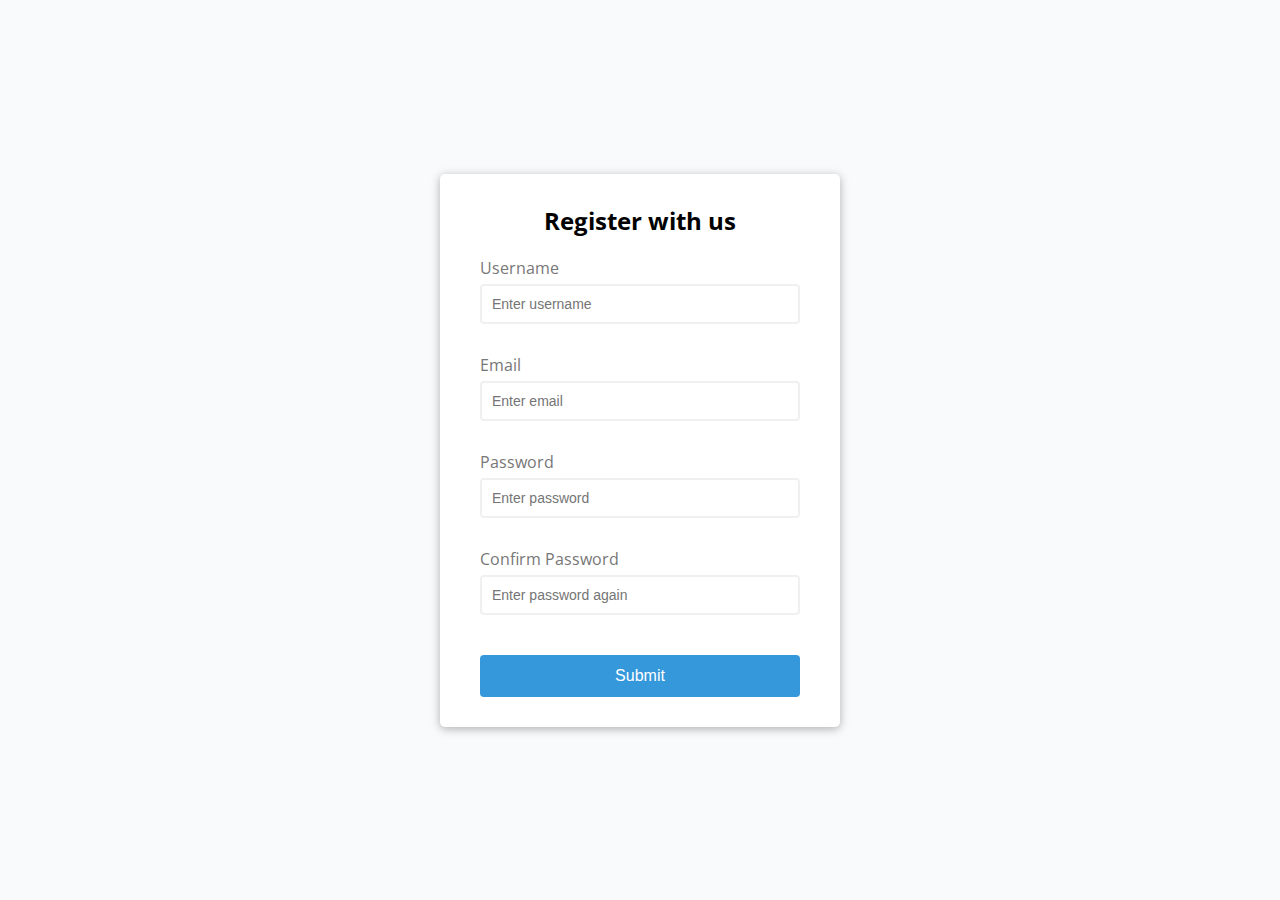
<file: project1/index.html>
<!DOCTYPE html>
<html lang="en">
  <head>
    <meta charset="UTF-8" />
    <title>Form Validator</title>
    <link rel="stylesheet" href="style.css" />
  </head>
  <body>
    <div class="container">
      <form id="form" class="form">
        <h2>Register with us</h2>        
        <div class="form-control">
          <label for="username">Username</label>
          <input type="text" id="username" placeholder="Enter username" />
          <small>Error message</small>
        </div>
        <div class="form-control">
          <label for="email">Email</label>
          <input type="text" id="email" placeholder="Enter email" />
          <small>Error message</small>
        </div>
        <div class="form-control">
          <label for="password">Password</label>
          <input type="password" id="password" placeholder="Enter password" />
          <small>Error message</small>
        </div>
        <div class="form-control">
          <label for="password2">Confirm Password</label>
          <input type="password" id="password2" placeholder="Enter password again" />
          <small>Error message</small>
        </div>
        <button>Submit</button>
      </form>
    </div>

    <script src="script.js"></script>
  </body>
</html>
</file>
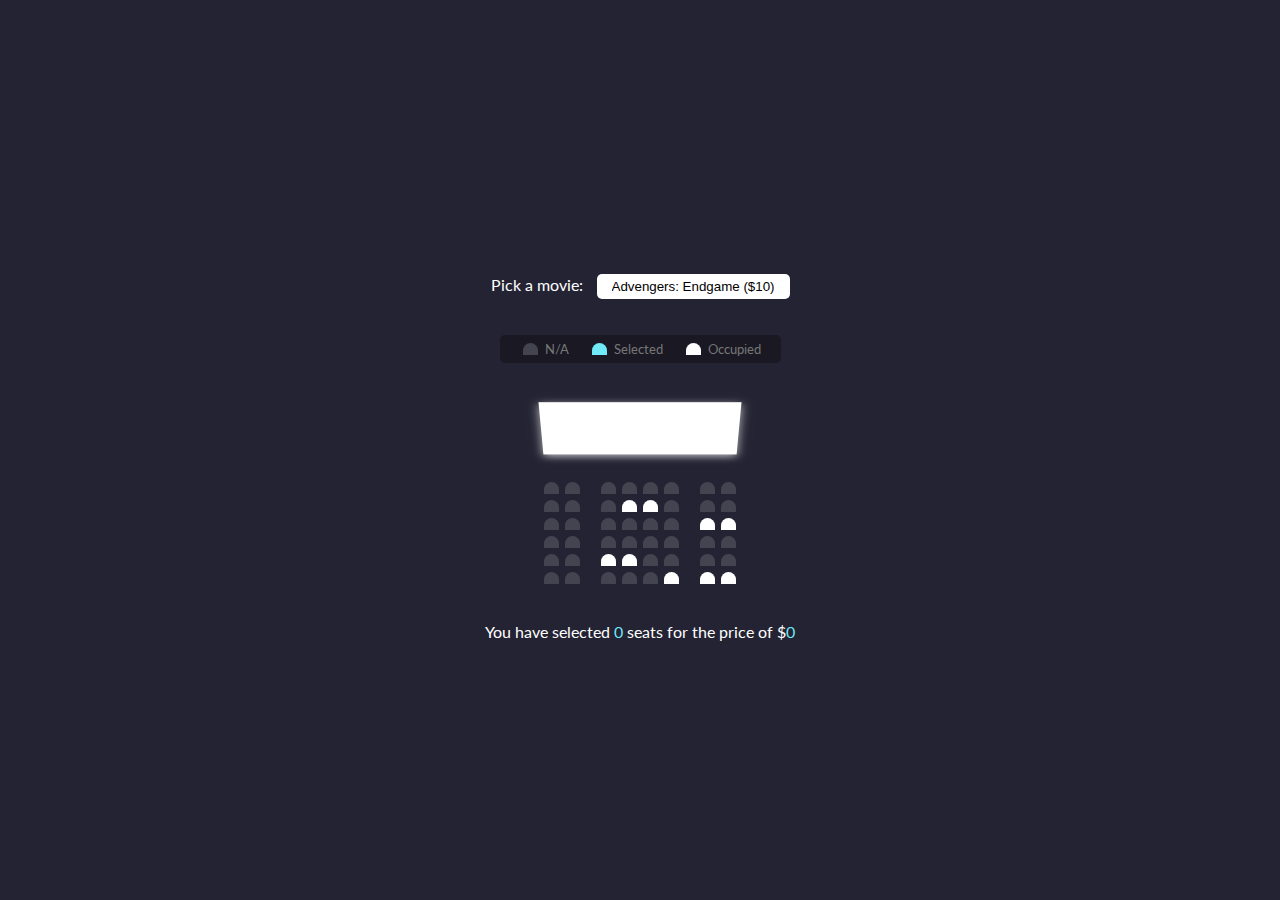
<file: project2/index.html>
<!DOCTYPE html>
<html lang="en">
<head>
    <meta charset="UTF-8">    
    <title>Movie Seat Booking</title>
    <link rel="stylesheet" href="style.css">
</head>
<body>

    <div class="movie-container">
        <label>Pick a movie:</label>
        <select id="movie">
            <option value="10">Advengers: Endgame ($10)</option>
            <option value="12">Joker ($12)</option>
            <option value="8">Toy Story 4 ($8)</option>
            <option value="9">The Lion King ($9)</option>
        </select>
    </div>

    <ul class="showcase">
        <li>
            <div class="seat"></div>
            <small>N/A</small>
        </li>
        <li>
            <div class="seat selected"></div>
            <small>Selected</small>
        </li>
        <li>
            <div class="seat occupied"></div>
            <small>Occupied</small>
        </li>
    </ul>

    <div class="container">
        <div class="screen"></div>
        <div class="row">
            <div class="seat"></div>
            <div class="seat"></div>
            <div class="seat"></div>
            <div class="seat"></div>
            <div class="seat"></div>
            <div class="seat"></div>
            <div class="seat"></div>
            <div class="seat"></div>
        </div>
        <div class="row">
            <div class="seat"></div>
            <div class="seat"></div>
            <div class="seat"></div>
            <div class="seat occupied"></div>
            <div class="seat occupied"></div>
            <div class="seat"></div>
            <div class="seat"></div>
            <div class="seat"></div>
        </div>
        <div class="row">
            <div class="seat"></div>
            <div class="seat"></div>
            <div class="seat"></div>
            <div class="seat"></div>
            <div class="seat"></div>
            <div class="seat"></div>
            <div class="seat occupied"></div>
            <div class="seat occupied"></div>
        </div>
        <div class="row">
            <div class="seat"></div>
            <div class="seat"></div>
            <div class="seat"></div>
            <div class="seat"></div>
            <div class="seat"></div>
            <div class="seat"></div>
            <div class="seat"></div>
            <div class="seat"></div>
        </div>
        <div class="row">
            <div class="seat"></div>
            <div class="seat"></div>
            <div class="seat occupied"></div>
            <div class="seat occupied"></div>
            <div class="seat"></div>
            <div class="seat"></div>
            <div class="seat"></div>
            <div class="seat"></div>
        </div>
        <div class="row">
            <div class="seat"></div>
            <div class="seat"></div>
            <div class="seat"></div>
            <div class="seat"></div>
            <div class="seat"></div>
            <div class="seat occupied"></div>
            <div class="seat occupied"></div>
            <div class="seat occupied"></div>
        </div>
    </div>
    <p class="text">You have selected 
        <span id="count">0</span> seats for the price of 
        $<span id="total">0</span></p>

  <script src="script.js"></script>  
</body>
</html>
</file>
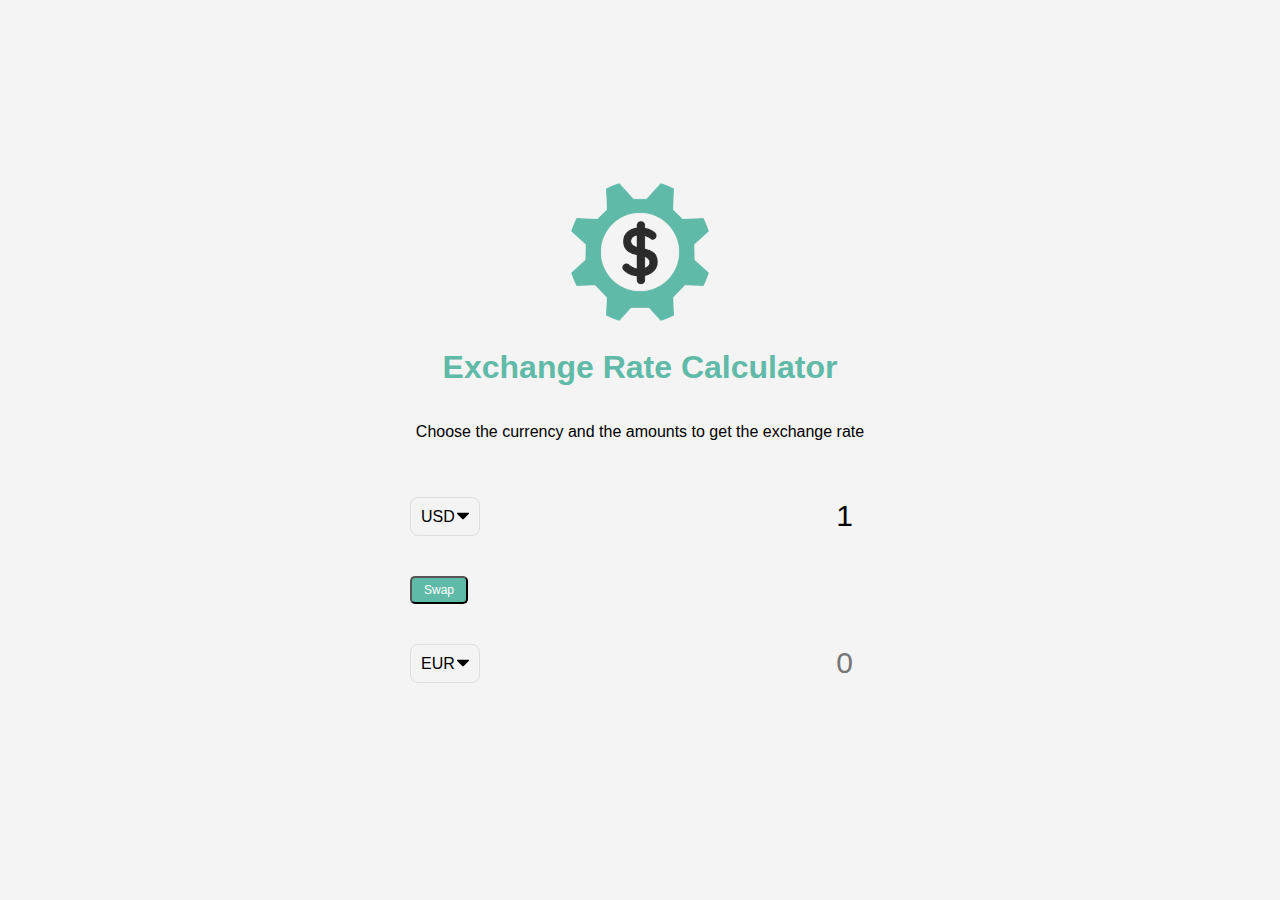
<file: project4/index.html>
<!DOCTYPE html>
<html lang="en">
  <head>
    <meta charset="UTF-8" />
    <meta name="viewport" content="width=device-width, initial-scale=1.0" />
    <meta http-equiv="X-UA-Compatible" content="ie=edge" />
    <title>Exchange Rate Calculator</title>
    <link rel="stylesheet" href="style.css" />
  </head>
  <body>
    <img src="img/money.png" alt="" class="money-img" />
    <h1>Exchange Rate Calculator</h1>
    <p>Choose the currency and the amounts to get the exchange rate</p>

    <div class="container">
      <div class="currency">
        <select id="currency-one">
          <option value="AED">AED</option>
          <option value="ARS">ARS</option>
          <option value="AUD">AUD</option>
          <option value="BGN">BGN</option>
          <option value="BRL">BRL</option>
          <option value="BSD">BSD</option>
          <option value="CAD">CAD</option>
          <option value="CHF">CHF</option>
          <option value="CLP">CLP</option>
          <option value="CNY">CNY</option>
          <option value="COP">COP</option>
          <option value="CZK">CZK</option>
          <option value="DKK">DKK</option>
          <option value="DOP">DOP</option>
          <option value="EGP">EGP</option>
          <option value="EUR">EUR</option>
          <option value="FJD">FJD</option>
          <option value="GBP">GBP</option>
          <option value="GTQ">GTQ</option>
          <option value="HKD">HKD</option>
          <option value="HRK">HRK</option>
          <option value="HUF">HUF</option>
          <option value="IDR">IDR</option>
          <option value="ILS">ILS</option>
          <option value="INR">INR</option>
          <option value="ISK">ISK</option>
          <option value="JPY">JPY</option>
          <option value="KRW">KRW</option>
          <option value="KZT">KZT</option>
          <option value="MXN">MXN</option>
          <option value="MYR">MYR</option>
          <option value="NOK">NOK</option>
          <option value="NZD">NZD</option>
          <option value="PAB">PAB</option>
          <option value="PEN">PEN</option>
          <option value="PHP">PHP</option>
          <option value="PKR">PKR</option>
          <option value="PLN">PLN</option>
          <option value="PYG">PYG</option>
          <option value="RON">RON</option>
          <option value="RUB">RUB</option>
          <option value="SAR">SAR</option>
          <option value="SEK">SEK</option>
          <option value="SGD">SGD</option>
          <option value="THB">THB</option>
          <option value="TRY">TRY</option>
          <option value="TWD">TWD</option>
          <option value="UAH">UAH</option>
          <option value="USD" selected>USD</option>
          <option value="UYU">UYU</option>
          <option value="VND">VND</option>
          <option value="ZAR">ZAR</option>
        </select>
        <input type="number" id="amount-one" placeholder="0" value="1" />
      </div>

      <div class="swap-rate-container">
        <button class="btn" id="swap">
          Swap
        </button>
        <div class="rate" id="rate"></div>
      </div>

      <div class="currency">
        <select id="currency-two">
          <option value="AED">AED</option>
          <option value="ARS">ARS</option>
          <option value="AUD">AUD</option>
          <option value="BGN">BGN</option>
          <option value="BRL">BRL</option>
          <option value="BSD">BSD</option>
          <option value="CAD">CAD</option>
          <option value="CHF">CHF</option>
          <option value="CLP">CLP</option>
          <option value="CNY">CNY</option>
          <option value="COP">COP</option>
          <option value="CZK">CZK</option>
          <option value="DKK">DKK</option>
          <option value="DOP">DOP</option>
          <option value="EGP">EGP</option>
          <option value="EUR" selected>EUR</option>
          <option value="FJD">FJD</option>
          <option value="GBP">GBP</option>
          <option value="GTQ">GTQ</option>
          <option value="HKD">HKD</option>
          <option value="HRK">HRK</option>
          <option value="HUF">HUF</option>
          <option value="IDR">IDR</option>
          <option value="ILS">ILS</option>
          <option value="INR">INR</option>
          <option value="ISK">ISK</option>
          <option value="JPY">JPY</option>
          <option value="KRW">KRW</option>
          <option value="KZT">KZT</option>
          <option value="MXN">MXN</option>
          <option value="MYR">MYR</option>
          <option value="NOK">NOK</option>
          <option value="NZD">NZD</option>
          <option value="PAB">PAB</option>
          <option value="PEN">PEN</option>
          <option value="PHP">PHP</option>
          <option value="PKR">PKR</option>
          <option value="PLN">PLN</option>
          <option value="PYG">PYG</option>
          <option value="RON">RON</option>
          <option value="RUB">RUB</option>
          <option value="SAR">SAR</option>
          <option value="SEK">SEK</option>
          <option value="SGD">SGD</option>
          <option value="THB">THB</option>
          <option value="TRY">TRY</option>
          <option value="TWD">TWD</option>
          <option value="UAH">UAH</option>
          <option value="USD">USD</option>
          <option value="UYU">UYU</option>
          <option value="VND">VND</option>
          <option value="ZAR">ZAR</option>
        </select>
        <input type="number" id="amount-two" placeholder="0" />
      </div>
    </div>

    <script src="script.js"></script>
  </body>
</html>
</file>
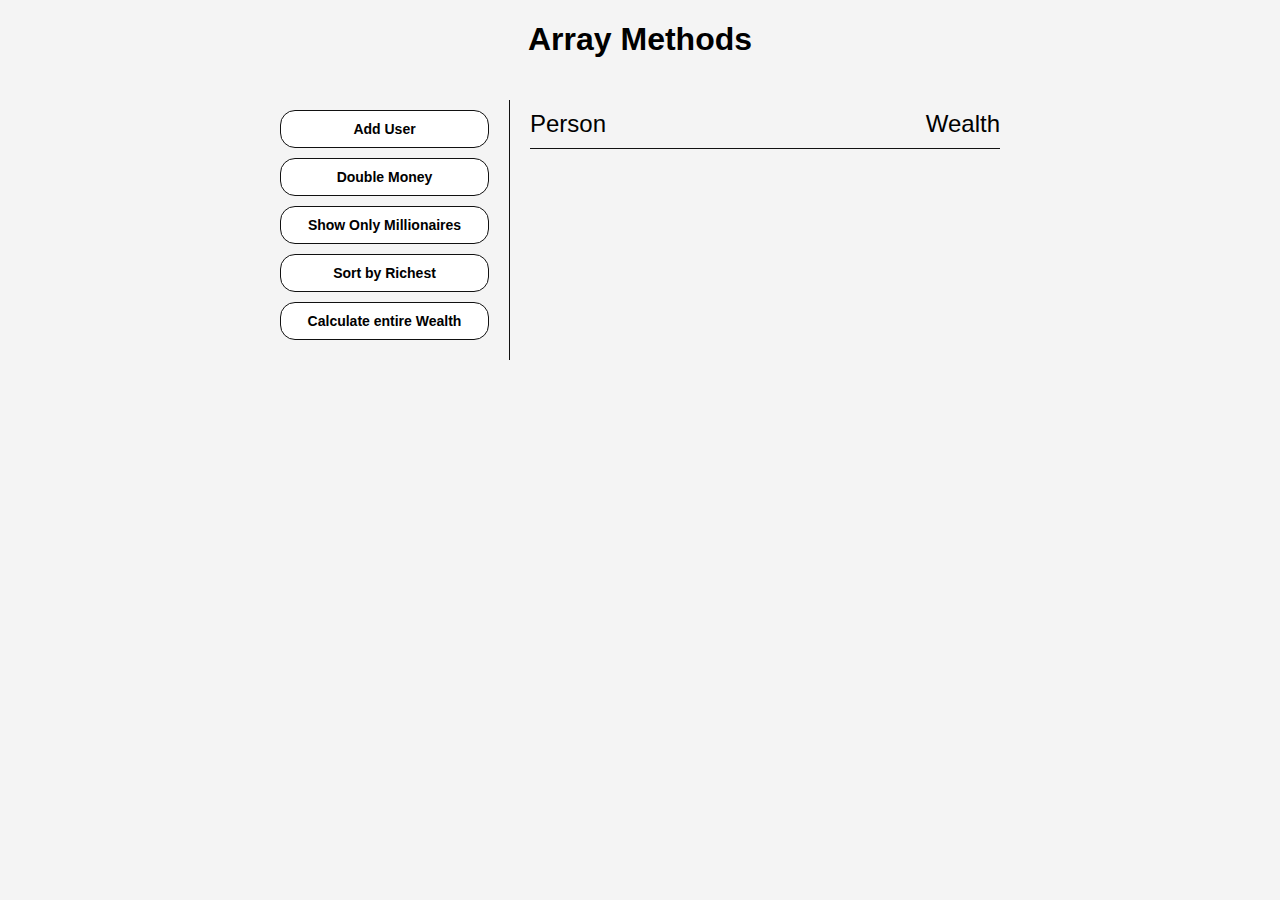
<file: project5/index.html>
<!DOCTYPE html>
<html lang="en">
<head>
    <meta charset="UTF-8">
    
    <link rel="stylesheet" href="style.css">
    <title>Array methods</title>
</head>
<body>
    <h1>Array Methods</h1>
    <div class="container">
        <aside>
            <button id="add-user">Add User</button>
            <button id="double">Double Money</button>
            <button id="show-millionaires">Show Only Millionaires</button>
            <button id="sort">Sort by Richest</button>
            <button id="calculate-wealth">Calculate entire Wealth</button>
        </aside>
        <main id="main">
            <h2><strong>Person</strong> Wealth</h2>
        </main>
    </div>
 <script src="script.js"></script>   
</body>
</html>
</file>
<file: project1/style.css>
@import url("https://fonts.googleapis.com/css2?family=Open+Sans&display=swap");

:root {
  --success-color: #2ecc71;
  --error-color: #e74c3c;
}

* {
  box-sizing: border-box;
}

body {
  background-color: #f9fafb;
  font-family: "Open Sans", sans-serif;
  display: flex;
  align-items: center;
  justify-content: center;
  min-height: 100vh;
  margin: 0;
}

h2 {
  text-align: center;
  margin: 0 0 20px;
}

.container {
  background-color: #fff;
  border-radius: 5px;
  box-shadow: 0 2px 10px rgba(0, 0, 0, 0.3);
  width: 400px;
}

.form {
  padding: 30px 40px;
}

.form-control {
  margin-bottom: 10px;
  padding-bottom: 20px;
  position: relative;
}

.form-control label {
  color: #777;
  display: block;
  margin-bottom: 5px;
}

.form-control input {
  border: 2px solid #f0f0f0;
  border-radius: 4px;
  display: block;
  width: 100%;
  padding: 10px;
  font-size: 14px;
}

.form-control input:focus {
  outline: 0;
  border-color: #777;
}

.form-control.success input {
  border-color: var(--success-color);
}

.form-control.error input {
  border-color: var(--error-color);
}

small {
  color: var(--error-color);
  position: absolute;
  bottom: 0;
  left: 0;
  visibility: hidden;
}

.form-control.error small {
  visibility: visible;
}

.form button {
  cursor: pointer;
  background-color: #3498db;
  border: 2px solid #3498db;
  border-radius: 4px;
  color: #fff;
  display: block;
  font-size: 16px;
  padding: 10px;
  margin-top: 20px;
  width: 100%;
}
</file>
<file: project2/style.css>
@import url('https://fonts.googleapis.com/css2?family=Lato:wght@300&display=swap');

*{
    box-sizing: border-box;
}

body{
    background-color: #242333;
    color: #fff;
    display: flex;
    flex-direction: column;
    align-items: center;
    justify-content: center;
    height: 100vh;
    font-family: "Lato", sans-serif;
    margin: 0;
}

.movie-container{
    margin: 20px 0;
}

.movie-container select{
    background-color: #fff;
    border: 0;
    border-radius: 5px;
    margin-left: 10px; 
    padding: 5px 15px 5px 15px;
    font-size: 14;
    appearance: none;
    -moz-appearance: none;
    -webkit-appearance: none;    
}

.container{
    perspective: 1000px;
    margin-bottom: 30px;
}

.seat.selected{
    background-color: #6feaf6;
}

.seat.occupied{
    background-color: #fff;
}

.seat:nth-of-type(2){
    margin-right: 18px;
}

.seat:nth-last-of-type(2){
    margin-left: 18px;
}
    
.seat{
    background-color: #444451;
    height: 12px;
    width: 15px;
    margin: 3px;
    border-top-left-radius: 10px;
    border-top-right-radius: 10px;
}

.seat:not(.occupied):hover{
    cursor: pointer;
    transform: scale(1.2);
}

.showcase .seat:not(.occupied):hover{
    cursor: default;
    transform: scale(1);
}

.showcase{
    background: rgba(0, 0, 0, 0.3);
    padding: 5px 10px;
    border-radius: 5px;
    color: #777;
    list-style-type: none;
    display: flex;
    justify-content: space-between;
}
.showcase li{
    display: flex;
    align-items: center;
    justify-content: center;
    margin: 0 10px;
}

.showcase li small{
    margin-left: 4px;
}

.row{
    display: flex;
}

.screen{
    background: #fff;
    height: 70px;
    width: 100%;
    margin: 15px 0;
    transform: rotateX(-45deg);
    box-shadow: 0 3px 10px rgba(255, 255, 255, 0.7);
}

p.text{
    margin: 5px 0;
}

p.text span{
    color: #6feaf6;
}
</file>
<file: project4/style.css>
:root {
  --primary-color: #5fbaa7;
}

* {
  box-sizing: border-box;
}

body {
  background-color: #f4f4f4;
  font-family: Arial, Helvetica, sans-serif;
  display: flex;
  flex-direction: column;
  align-items: center;
  justify-content: center;
  height: 100vh;
  margin: 0;
  padding: 20px;
}

h1 {
  color: var(--primary-color);
}

p {
  text-align: center;
}

.btn {
  color: #fff;
  background-color: var(--primary-color);
  border-radius: 5px;
  font-size: 12px;
  padding: 5px 12px;
}

.money-img {
  width: 150px;
}

.currency {
  padding: 40px 0;
  display: flex;
  align-items: center;
  justify-content: space-between;
}

.currency select {
  padding: 10px 20px 10px 10px;
  -moz-appearance: none;
  -webkit-appearance: none;
  appearance: none;
  border: 1px solid #dedede;
  font-size: 16px;
  background-color: transparent;
  background-image: url("data:image/svg+xml;charset=US-ASCII,%3Csvg%20xmlns%3D%22http%3A%2F%2Fwww.w3.org%2F2000%2Fsvg%22%20width%3D%22292.4%22%20height%3D%22292.4%22%3E%3Cpath%20fill%3D%22%20000002%22%20d%3D%22M287%2069.4a17.6%2017.6%200%200%200-13-5.4H18.4c-5%200-9.3%201.8-12.9%205.4A17.6%2017.6%200%200%200%200%2082.2c0%205%201.8%209.3%205.4%2012.9l128%20127.9c3.6%203.6%207.8%205.4%2012.8%205.4s9.2-1.8%2012.8-5.4L287%2095c3.5-3.5%205.4-7.8%205.4-12.8%200-5-1.9-9.2-5.5-12.8z%22%2F%3E%3C%2Fsvg%3E");
  background-position: right 10px top 50%, 0, 0;
  background-size: 12px auto, 100%;
  background-repeat: no-repeat;
  border-radius: 8px;
}

.currency input{
    border:0;
    background: transparent;
    font-size: 30px;
    text-align: right;
}

.swap-rate-container {
    display: flex;
    align-items: center;
    justify-content: space-between;
  }
  
  .rate {
    color: var(--primary-color);
    font-size: 14px;
    padding: 0 10px;
  }
  
  select:focus,
  input:focus,
  button:focus {
    outline: 0;
  }
  
  @media (max-width: 600px) {
    .currency input {
      width: 200px;
    }
  }
</file>
<file: project5/style.css>
*{
    box-sizing: border-box;
}

body{
    background-color: #f4f4f4;
    font-family: Arial, Helvetica, sans-serif;
    display: flex;
    flex-direction: column;
    align-items: center;
    max-height: 100vh;
    margin: 0;
}

.container{
    display: flex;
    padding: 20px;
    margin: 0 auto;
    max-width: 100%;
    width: 800px;
}

aside{
    padding: 10px 20px;
    width: 250px;
    border-right: 1px solid #111;
}

button{
    cursor: pointer;
    background-color: #fff;
    border: 1px solid #111;
    display: block;
    width: 100%;
    padding: 10px;
    margin-bottom: 10px;
    font-weight: bold;
    font-size: 14px;
    border-radius: 15px;
    outline: none;
}

main{
    flex: 1;
    padding: 10px 20px;
}

h2{
    border-bottom: 1px solid #111;
    padding-bottom: 10px;
    display: flex;
    justify-content: space-between;
    font-weight: 300;
    margin: 0 0 20px;
}

h3{
    background-color: #fff;
    border-bottom: 1px solid #111;
    padding: 10px;
    display: flex;
    justify-content: space-between;
    font-weight: 300;
    margin:20px 0 0 ;
}

.person{
    display: flex;
    justify-content: space-between;
    font-size: 20px;
    margin-bottom: 10px;
}
</file>
